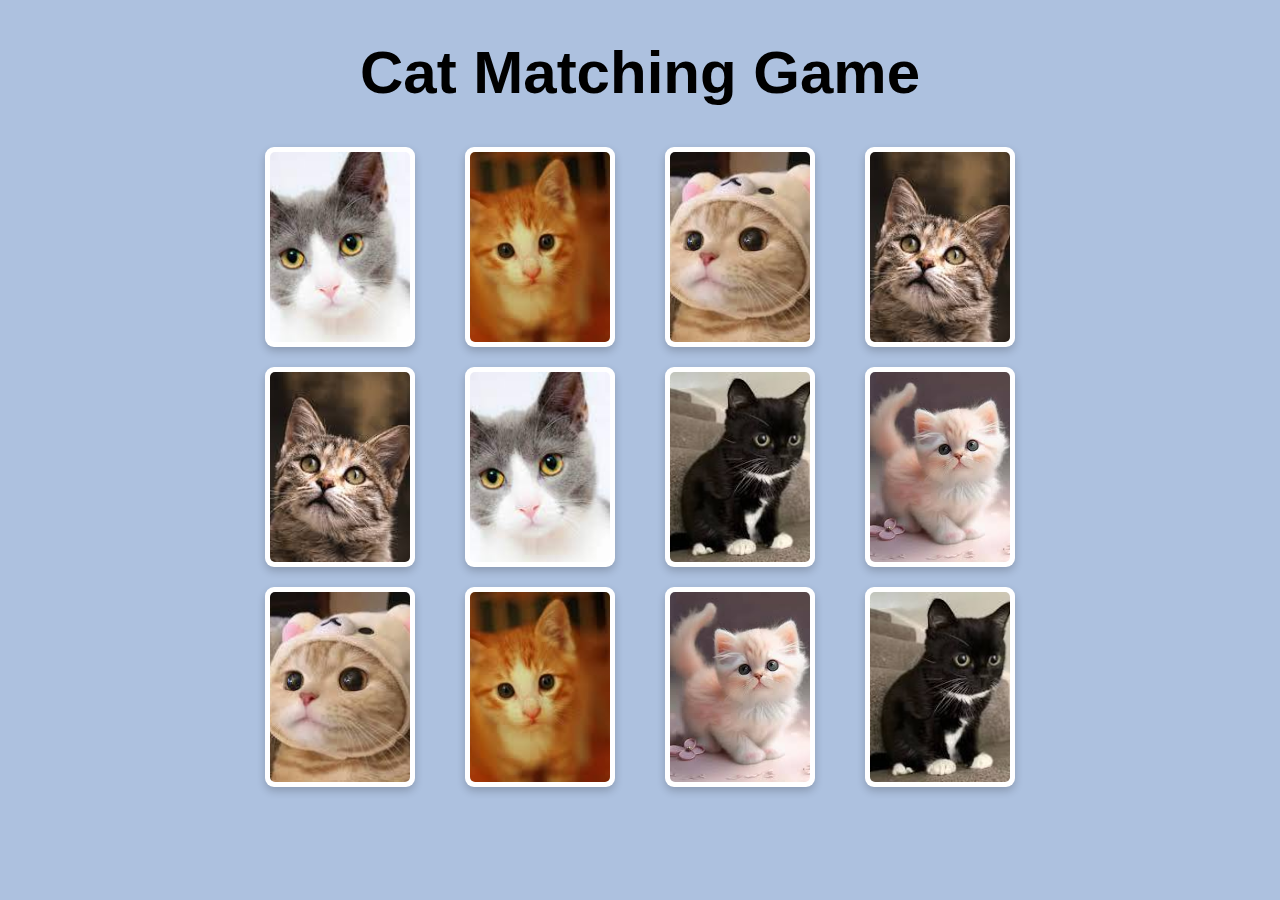
<file: index.html>
<!DOCTYPE html>
<html lang="en">
<head>
    <meta charset="UTF-8">
    <link rel="stylesheet" type="text/css" href="style.css">
<!--    <meta http-equiv="X-UA-Compatible" content="IE=edge">-->
<!--    <meta name="vieport" content="width=device-width,">-->
    <title>Cat Matching Game</title>
</head>
<body>
    <strong class="title">Cat Matching Game</strong>
    <div class="game-board">
        <div class="card_wrap">
            <div class="card" data-framework="a">
                <img class="front-face" src="assets/card_back.jpg" />
                <img class="back-face" src="assets/a.jpg" />
            </div>
        </div>
        <div class="card_wrap">
            <div class="card" data-framework="a">
                <img class="front-face" src="assets/card_back.jpg" />
                <img class="back-face" src="assets/a.jpg" />
            </div>
        </div>
        <div class="card_wrap">
            <div class="card" data-framework="b">
                <img class="front-face" src="assets/card_back.jpg" />
                <img class="back-face" src="assets/b.jpg" />
            </div>
        </div>
        <div class="card_wrap">
            <div class="card" data-framework="b">
                <img class="front-face" src="assets/card_back.jpg" />
                <img class="back-face" src="assets/b.jpg" />
            </div>
        </div>
        <div class="card_wrap">
            <div class="card" data-framework="c">
                <img class="front-face" src="assets/card_back.jpg" />
                <img class="back-face" src="assets/c.jpg" />
            </div>
        </div>
        <div class="card_wrap">
            <div class="card" data-framework="c">
                <img class="front-face" src="assets/card_back.jpg" />
                <img class="back-face" src="assets/c.jpg" />
            </div>
        </div>
        <div class="card_wrap">
            <div class="card" data-framework="d">
                <img class="front-face" src="assets/card_back.jpg" />
                <img class="back-face" src="assets/d.jpg" />
            </div>
        </div>
        <div class="card_wrap">
            <div class="card" data-framework="d">
                <img class="front-face" src="assets/card_back.jpg" />
                <img class="back-face" src="assets/d.jpg" />
            </div>
        </div>
        <div class="card_wrap">
            <div class="card" data-framework="e">
                <img class="front-face" src="assets/card_back.jpg" />
                <img class="back-face" src="assets/e.jpg" />
            </div>
        </div>
        <div class="card_wrap">
            <div class="card" data-framework="e">
                <img class="front-face" src="assets/card_back.jpg" />
                <img class="back-face" src="assets/e.jpg" />
            </div>
        </div>
        <div class="card_wrap">
            <div class="card" data-framework="f">
                <img class="front-face" src="assets/card_back.jpg" />
                <img class="back-face" src="assets/f.jpg" />
            </div>
        </div>
        <div class="card_wrap">
            <div class="card" data-framework="f">
                <img class="front-face" src="assets/card_back.jpg" />
                <img class="back-face" src="assets/f.jpg" />
            </div>
        </div>
    </div>

    <script src="./index.js"></script>
</body>
</html>
</file>
<file: style.css>
body {
    background-color: #adc1df;
    font-family: sans-serif;
}

.title {
    display: block;
    text-align: center;
    padding: 30px 0;
    font-weight: 900;
    font-size: 60px;
}

.game-board {
    display: flex;
    flex-wrap: wrap;
    justify-content: space-around;
    margin: 0 auto;
    max-width: 800px;
}

.card_wrap {
    margin: 10px;
    perspective: 1000px;
}

.card {
    position: relative;
    transform-style: preserve-3d;
    transition: transform 0.7s, border 0.4s;
    background-color: #fff;
    border-radius: 9px;
    border: 5px solid transparent;
    box-shadow: 0 4px 8px rgba(0,0,0,0.2);
    width: 150px;
    height: 200px;
    box-sizing: border-box;
}

.card img {
    border-radius: 5px;
    width: 100%;
    height: 100%;
    position: absolute;
    backface-visibility: hidden;
    object-fit: cover;
}

.card img.back-face {
    transform: rotateY(180deg);
}

.card.matched {
    border-color: #3cb371;
}

.card.unmatched {
    border-color: #dc143c;
    cursor: pointer;
}

.card.open {
    transform: rotateY(180deg);
}

.card.diabled {
    pointer-events: none;
}

@media only screen and (max-width: 600px) {
    .card {
        width: 120px;
        height: 120px;
    }
    
    .card img {
        height: 120px;
        width: 120px;
        height: 100%;
        position: absolute;
        backface-visibility: hidden;
        object-fit: cover;
    }
}
</file>
